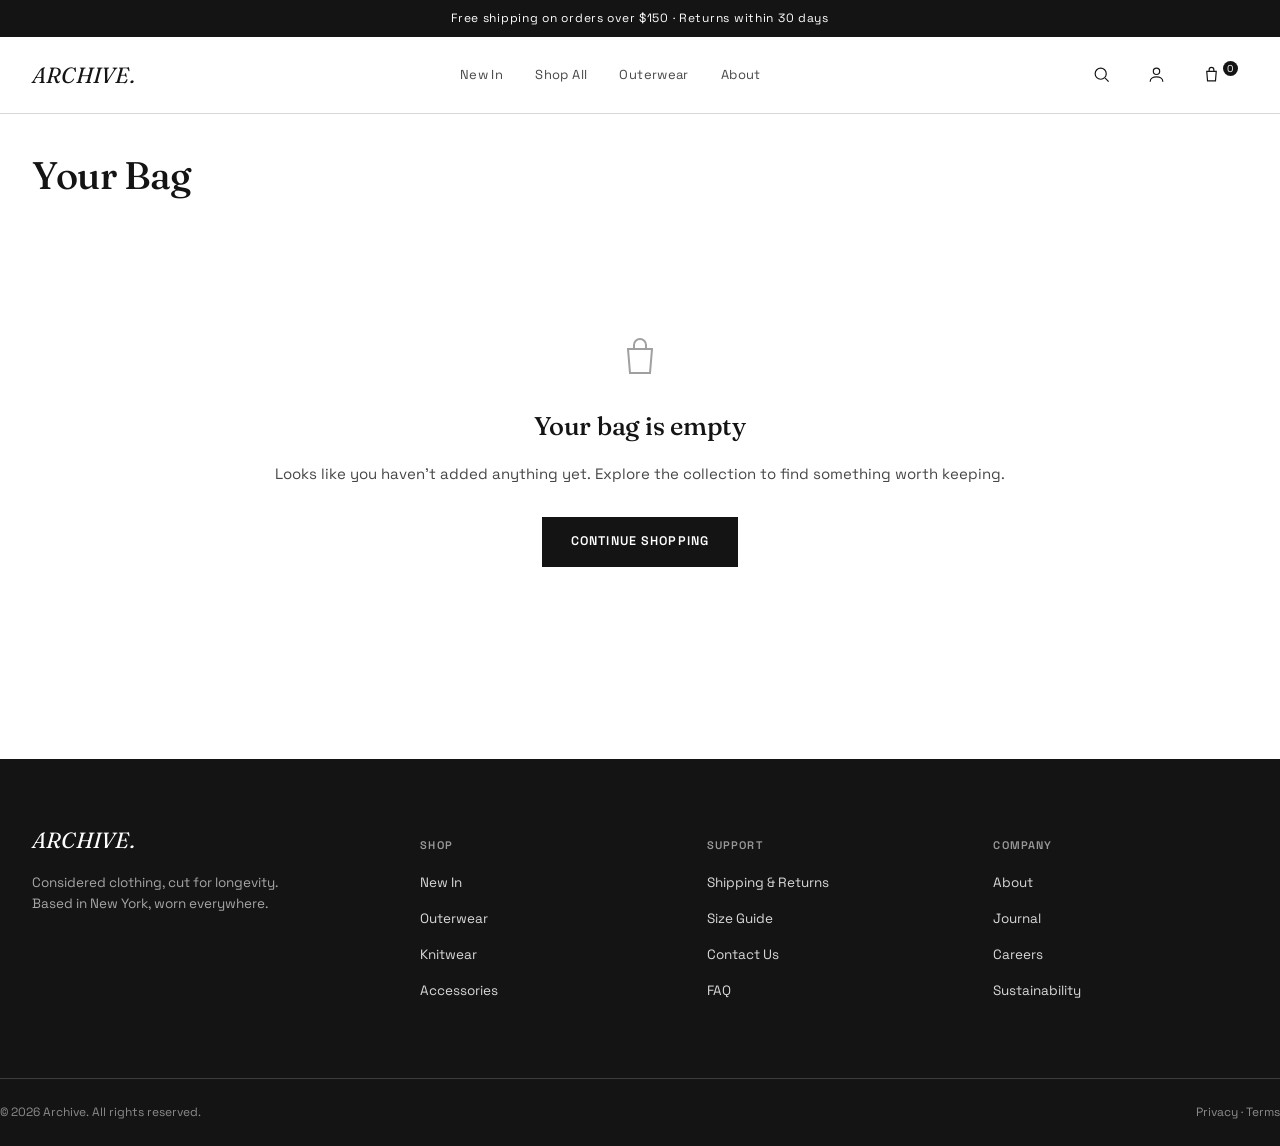
<file: cart.html>
<!DOCTYPE html>
<html lang="en">
<head>
<meta charset="UTF-8">
<meta name="viewport" content="width=device-width, initial-scale=1.0">
<title>Your Bag — ARCHIVE.</title>
<link rel="stylesheet" href="style.css">
</head>
<body>

<div class="announce">Free shipping on orders over $150 · Returns within 30 days</div>

<header class="site-header">
  <div class="wrap nav-row">
    <button class="icon-btn hamburger" data-hamburger aria-label="Open menu">
      <svg viewBox="0 0 24 24" fill="none" stroke-width="1.5"><line x1="3" y1="6" x2="21" y2="6"/><line x1="3" y1="12" x2="21" y2="12"/><line x1="3" y1="18" x2="21" y2="18"/></svg>
    </button>
    <a href="index.html" class="logo">ARCHIVE.</a>
    <nav class="nav-links">
      <a href="shop.html">New In</a>
      <a href="shop.html">Shop All</a>
      <a href="shop.html">Outerwear</a>
      <a href="index.html#about">About</a>
    </nav>
    <div class="nav-actions">
      <button class="icon-btn" aria-label="Search">
        <svg viewBox="0 0 24 24" fill="none" stroke-width="1.5"><circle cx="11" cy="11" r="7"/><line x1="21" y1="21" x2="16.65" y2="16.65"/></svg>
      </button>
      <button class="icon-btn" aria-label="Account">
        <svg viewBox="0 0 24 24" fill="none" stroke-width="1.5"><circle cx="12" cy="8" r="4"/><path d="M4 21c0-4 4-6 8-6s8 2 8 6"/></svg>
      </button>
      <button class="icon-btn" data-cart-open aria-label="Open cart">
        <svg viewBox="0 0 24 24" fill="none" stroke-width="1.5"><path d="M6 8h12l-1 12H7L6 8z"/><path d="M9 8V6a3 3 0 0 1 6 0v2"/></svg>
        <span class="cart-count" data-cart-count>0</span>
      </button>
    </div>
  </div>
</header>

<div class="mobile-nav" data-mobile-nav>
  <div class="mobile-nav-top">
    <span class="logo">ARCHIVE.</span>
    <button class="mobile-nav-close" data-hamburger aria-label="Close menu">&times;</button>
  </div>
  <ul>
    <li><a href="shop.html">New In</a></li>
    <li><a href="shop.html">Shop All</a></li>
    <li><a href="shop.html">Outerwear</a></li>
    <li><a href="index.html#about">About</a></li>
    <li><a href="cart.html">Bag</a></li>
  </ul>
</div>

<main>
  <div class="wrap" data-cart-page style="padding-top: var(--sp-6); padding-bottom: var(--sp-9);">
    <h1 style="font-size: clamp(1.8rem,3vw,2.4rem); margin-bottom: var(--sp-6);">Your Bag</h1>

    <div class="cart-layout">
      <div data-cart-list></div>
      <div class="summary-box" data-cart-summary></div>
    </div>

    <div class="empty-state" data-cart-empty style="display:none;">
      <svg width="48" height="48" viewBox="0 0 24 24" fill="none" stroke="currentColor" stroke-width="1" style="margin: 0 auto 20px; opacity:0.4;"><path d="M6 8h12l-1 12H7L6 8z"/><path d="M9 8V6a3 3 0 0 1 6 0v2"/></svg>
      <h2>Your bag is empty</h2>
      <p>Looks like you haven't added anything yet. Explore the collection to find something worth keeping.</p>
      <a href="shop.html" class="btn">Continue shopping</a>
    </div>
  </div>
</main>

<footer>
  <div class="wrap footer-grid">
    <div>
      <span class="logo">ARCHIVE.</span>
      <p style="margin-top:16px; font-size:13.5px; color:hsl(0,0%,65%); max-width:280px;">Considered clothing, cut for longevity. Based in New York, worn everywhere.</p>
    </div>
    <div>
      <h4>Shop</h4>
      <ul>
        <li><a href="shop.html">New In</a></li>
        <li><a href="shop.html">Outerwear</a></li>
        <li><a href="shop.html">Knitwear</a></li>
        <li><a href="shop.html">Accessories</a></li>
      </ul>
    </div>
    <div>
      <h4>Support</h4>
      <ul>
        <li><a href="#">Shipping & Returns</a></li>
        <li><a href="#">Size Guide</a></li>
        <li><a href="#">Contact Us</a></li>
        <li><a href="#">FAQ</a></li>
      </ul>
    </div>
    <div>
      <h4>Company</h4>
      <ul>
        <li><a href="index.html#about">About</a></li>
        <li><a href="#">Journal</a></li>
        <li><a href="#">Careers</a></li>
        <li><a href="#">Sustainability</a></li>
      </ul>
    </div>
  </div>
  <div class="wrap footer-bottom">
    <span>© 2026 Archive. All rights reserved.</span>
    <span>Privacy · Terms</span>
  </div>
</footer>

<div class="drawer-backdrop" data-drawer-backdrop></div>
<div class="drawer" data-drawer>
  <div class="drawer-head">
    <span style="font-size:14px; font-weight:600; letter-spacing:0.04em; text-transform:uppercase;">Your Bag</span>
    <button class="drawer-close" data-drawer-close aria-label="Close cart">&times;</button>
  </div>
  <div class="drawer-body" data-drawer-body></div>
  <div class="drawer-foot" data-drawer-foot></div>
</div>

<script src="script.js"></script>
</body>
</html>
</file>
<file: style.css>
@import url('https://fonts.googleapis.com/css2?family=Fraunces:ital,opsz,wght@0,9..144,300;0,9..144,500;1,9..144,400&family=Space+Grotesk:wght@400;500;600;700&display=swap');

:root{
  /* ---- monochrome system, HSL for easy manipulation ---- */
  --ink:            hsl(0,0%,8%);
  --ink-soft:       hsl(0,0%,28%);
  --line:           hsl(0,0%,84%);
  --line-strong:    hsl(0,0%,14%);
  --paper:          hsl(0,0%,100%);
  --paper-dim:      hsl(0,0%,96%);
  --paper-dimmer:   hsl(0,0%,91%);
  --accent:         hsl(0,0%,8%);   /* deliberately monochrome — no colour accent */

  --font-display: 'Fraunces', serif;
  --font-body: 'Space Grotesk', sans-serif;

  --sp-1: 4px; --sp-2: 8px; --sp-3: 12px; --sp-4: 16px;
  --sp-5: 24px; --sp-6: 32px; --sp-7: 48px; --sp-8: 64px;
  --sp-9: 96px; --sp-10: 128px;

  --ease-out-expo: cubic-bezier(0.16, 1, 0.3, 1);
  --shadow-sm: 0 1px 2px hsl(0 0% 0% / 0.05), 0 1px 4px hsl(0 0% 0% / 0.04);
  --shadow-md: 0 4px 6px hsl(0 0% 0% / 0.04), 0 12px 28px hsl(0 0% 0% / 0.08);

  --maxw: 1320px;
}

*,*::before,*::after{ box-sizing: border-box; }
html{ scroll-behavior: smooth; }
body{
  margin:0;
  background: var(--paper);
  color: var(--ink);
  font-family: var(--font-body);
  font-size: 15px;
  line-height: 1.55;
  -webkit-font-smoothing: antialiased;
}
img{ max-width:100%; display:block; }
a{ color: inherit; text-decoration:none; }
ul{ list-style:none; margin:0; padding:0; }
button{ font-family: inherit; }

h1,h2,h3{
  font-family: var(--font-display);
  font-weight: 500;
  letter-spacing: -0.01em;
  margin: 0;
}

.eyebrow{
  font-size: 11px;
  letter-spacing: 0.16em;
  text-transform: uppercase;
  color: var(--ink-soft);
  font-weight: 600;
}

.wrap{
  max-width: var(--maxw);
  margin: 0 auto;
  padding: 0 var(--sp-6);
}
@media (max-width: 720px){
  .wrap{ padding: 0 var(--sp-4); }
}

/* ---------------- Announcement bar ---------------- */
.announce{
  background: var(--ink);
  color: var(--paper);
  text-align: center;
  font-size: 12px;
  letter-spacing: 0.06em;
  padding: 9px var(--sp-4);
}

/* ---------------- Header ---------------- */
header.site-header{
  position: sticky; top:0; z-index: 40;
  background: hsl(0,0%,100%,0.86);
  backdrop-filter: blur(10px);
  border-bottom: 1px solid var(--line);
}
.nav-row{
  display:flex; align-items:center; justify-content:space-between;
  height: 76px;
  gap: var(--sp-5);
}
.logo{
  font-family: var(--font-display);
  font-size: 22px;
  font-style: italic;
  letter-spacing: 0.01em;
  white-space: nowrap;
}
.nav-links{
  display:flex; gap: var(--sp-6);
  font-size: 13px; letter-spacing: 0.03em;
}
.nav-links a{
  position: relative;
  padding: 4px 0;
  color: var(--ink-soft);
  transition: color 0.2s var(--ease-out-expo);
}
.nav-links a::after{
  content:''; position:absolute; left:0; right:0; bottom:-2px; height:1px;
  background: var(--ink); transform: scaleX(0); transform-origin: right;
  transition: transform 0.28s var(--ease-out-expo);
}
.nav-links a:hover, .nav-links a.active{ color: var(--ink); }
.nav-links a:hover::after, .nav-links a.active::after{ transform: scaleX(1); transform-origin: left; }

.nav-actions{ display:flex; align-items:center; gap: var(--sp-5); }
.icon-btn{
  background:none; border:none; cursor:pointer;
  display:flex; align-items:center; gap:6px;
  color: var(--ink); font-size: 13px;
  padding: 6px;
}
.icon-btn svg{ width:19px; height:19px; stroke: currentColor; }
.cart-count{
  font-size:10px; background:var(--ink); color:var(--paper);
  width:15px; height:15px; border-radius:50%;
  display:inline-flex; align-items:center; justify-content:center;
  position: relative; top:-6px; left:-4px;
}
.hamburger{ display:none; }

@media (max-width: 860px){
  .nav-links{ display:none; }
  .hamburger{ display:flex; }
}

/* ---------------- Mobile nav overlay ---------------- */
.mobile-nav{
  position:fixed; inset:0; background: var(--paper);
  z-index: 70;
  transform: translateY(-100%);
  transition: transform 0.32s var(--ease-out-expo);
  display:flex; flex-direction:column;
}
.mobile-nav.open{ transform: translateY(0); }
.mobile-nav-top{ display:flex; justify-content:space-between; align-items:center; height:76px; padding:0 var(--sp-4); border-bottom:1px solid var(--line); }
.mobile-nav-close{ background:none; border:none; font-size:26px; cursor:pointer; }
.mobile-nav ul{ padding: var(--sp-6) var(--sp-5); display:flex; flex-direction:column; gap: var(--sp-5); }
.mobile-nav a{ font-family: var(--font-display); font-size: 28px; }

/* ---------------- Buttons ---------------- */
.btn{
  display:inline-flex; align-items:center; justify-content:center;
  gap: 8px;
  padding: 14px 28px;
  font-size: 12.5px;
  letter-spacing: 0.09em;
  text-transform: uppercase;
  font-weight: 600;
  border: 1px solid var(--ink);
  cursor: pointer;
  transition: background 0.22s var(--ease-out-expo), color 0.22s var(--ease-out-expo), transform 0.08s ease;
  background: var(--ink);
  color: var(--paper);
}
.btn:hover{ background: var(--paper); color: var(--ink); }
.btn:active{ transform: scale(0.97); }
.btn-outline{ background: transparent; color: var(--ink); }
.btn-outline:hover{ background: var(--ink); color: var(--paper); }
.btn-block{ width:100%; }
.btn[disabled]{ opacity:0.35; cursor:not-allowed; }
.btn[disabled]:hover{ background: var(--ink); color: var(--paper); }

/* ---------------- Hero ---------------- */
.hero{
  display:grid;
  grid-template-columns: 1.1fr 0.9fr;
  min-height: 86vh;
  border-bottom: 1px solid var(--line);
}
.hero-copy{
  display:flex; flex-direction:column; justify-content:center;
  padding: var(--sp-8) var(--sp-8);
  gap: var(--sp-5);
}
.hero-copy h1{
  font-size: clamp(2.4rem, 5.4vw, 4.6rem);
  line-height: 1.02;
}
.hero-copy h1 em{ font-style: italic; font-weight:400; }
.hero-copy p{
  max-width: 420px;
  color: var(--ink-soft);
  font-size: 15.5px;
}
.hero-actions{ display:flex; gap: var(--sp-4); margin-top: var(--sp-3); }
.hero-media{
  position: relative;
  background: var(--paper-dim);
  overflow:hidden;
  border-left: 1px solid var(--line);
}
.hero-media img{ width:100%; height:100%; object-fit:cover; }

@media (max-width: 860px){
  .hero{ grid-template-columns: 1fr; min-height: auto; }
  .hero-copy{ padding: var(--sp-8) var(--sp-4) var(--sp-6); order:2; }
  .hero-media{ height: 62vh; border-left:none; border-bottom:1px solid var(--line); order:1; }
}

/* ---------------- Marquee ---------------- */
.marquee{
  border-bottom: 1px solid var(--line);
  overflow:hidden;
  white-space:nowrap;
  padding: var(--sp-4) 0;
}
.marquee-track{
  display:inline-block;
  animation: scroll 26s linear infinite;
  font-family: var(--font-display);
  font-style: italic;
  font-size: 22px;
  color: var(--ink-soft);
}
.marquee-track span{ padding: 0 var(--sp-6); }
@keyframes scroll{ from{ transform: translateX(0);} to{ transform: translateX(-50%);} }
@media (prefers-reduced-motion: reduce){ .marquee-track{ animation: none; } }

/* ---------------- Section headers ---------------- */
.section{ padding: var(--sp-9) 0; }
.section-head{
  display:flex; align-items:flex-end; justify-content:space-between;
  margin-bottom: var(--sp-7);
  gap: var(--sp-4);
  flex-wrap: wrap;
}
.section-head h2{ font-size: clamp(1.6rem, 3vw, 2.4rem); }
.section-link{
  font-size: 12.5px; letter-spacing: 0.08em; text-transform: uppercase;
  border-bottom: 1px solid var(--ink); padding-bottom: 2px;
}

/* ---------------- Product grid ---------------- */
.grid{
  display:grid;
  grid-template-columns: repeat(4, 1fr);
  gap: var(--sp-6) var(--sp-5);
}
@media (max-width: 1080px){ .grid{ grid-template-columns: repeat(3,1fr); } }
@media (max-width: 720px){ .grid{ grid-template-columns: repeat(2,1fr); gap: var(--sp-5) var(--sp-3); } }

.card{
  opacity:0; transform: translateY(14px);
  animation: reveal 0.5s var(--ease-out-expo) forwards;
}
@keyframes reveal{ to{ opacity:1; transform:translateY(0);} }

.card-media{
  position: relative;
  aspect-ratio: 3/4;
  background: var(--paper-dim);
  overflow:hidden;
  margin-bottom: var(--sp-3);
}
.card-media img{
  width:100%; height:100%; object-fit:cover;
  transition: transform 0.6s var(--ease-out-expo), opacity 0.4s ease;
}
.card-media img.img-alt{ position:absolute; inset:0; opacity:0; }
.card:hover .card-media img.img-main{ opacity:0; }
.card:hover .card-media img.img-alt{ opacity:1; transform: scale(1.04); }

.card-tag{
  position:absolute; top:10px; left:10px;
  background: var(--ink); color:var(--paper);
  font-size:10px; letter-spacing:0.08em; text-transform:uppercase;
  padding: 4px 8px;
}
.card-quickadd{
  position:absolute; left:10px; right:10px; bottom:10px;
  transform: translateY(140%);
  transition: transform 0.28s var(--ease-out-expo);
  font-size: 11px; padding: 11px;
}
.card:hover .card-quickadd{ transform: translateY(0); }

.card-title{ font-size: 13.5px; margin-bottom: 2px; }
.card-meta{ display:flex; justify-content:space-between; align-items:center; font-size:13px; color: var(--ink-soft); }
.card-swatches{ display:flex; gap:5px; margin-top:6px; }
.swatch{ width:12px; height:12px; border-radius:50%; border:1px solid var(--line); cursor:pointer; }

/* ---------------- Filter bar ---------------- */
.filter-bar{
  display:flex; align-items:center; justify-content:space-between;
  padding: var(--sp-4) 0;
  border-top: 1px solid var(--line);
  border-bottom: 1px solid var(--line);
  margin-bottom: var(--sp-6);
  flex-wrap: wrap; gap: var(--sp-3);
}
.chip-row{ display:flex; gap: var(--sp-2); flex-wrap:wrap; }
.chip{
  border: 1px solid var(--line);
  background: transparent;
  padding: 7px 16px;
  font-size: 12px; letter-spacing:0.02em;
  cursor: pointer;
  transition: all 0.18s var(--ease-out-expo);
}
.chip:hover{ border-color: var(--ink); }
.chip.active{ background: var(--ink); color: var(--paper); border-color: var(--ink); }
.result-count{ font-size:12.5px; color: var(--ink-soft); }
select.sort{
  border:1px solid var(--line); background:transparent;
  padding:8px 12px; font-size:12.5px; font-family: inherit;
}

/* ---------------- Editorial / brand statement ---------------- */
.statement{
  padding: var(--sp-9) 0;
  border-top: 1px solid var(--line);
  border-bottom: 1px solid var(--line);
  text-align:center;
}
.statement p{
  font-family: var(--font-display);
  font-style: italic;
  font-weight: 400;
  font-size: clamp(1.5rem, 3.6vw, 2.6rem);
  max-width: 900px;
  margin: 0 auto;
  line-height: 1.3;
}

/* ---------------- Split promo ---------------- */
.split{
  display:grid; grid-template-columns: 1fr 1fr;
  border-bottom: 1px solid var(--line);
}
.split-panel{
  position:relative; aspect-ratio: 4/5; overflow:hidden;
  border-right: 1px solid var(--line);
}
.split-panel:last-child{ border-right:none; }
.split-panel img{ width:100%; height:100%; object-fit:cover; }
.split-caption{
  position:absolute; left: var(--sp-5); bottom: var(--sp-5);
  color: var(--paper);
}
.split-caption .eyebrow{ color: hsl(0,0%,90%); }
.split-caption h3{ color: var(--paper); font-size: 1.6rem; margin-top:4px;}
.split-panel::after{
  content:''; position:absolute; inset:0;
  background: linear-gradient(to top, hsl(0 0% 0% / 0.55), transparent 55%);
}
@media (max-width: 720px){ .split{ grid-template-columns:1fr; } .split-panel{ border-right:none; border-bottom:1px solid var(--line); } }

/* ---------------- Newsletter ---------------- */
.newsletter{
  padding: var(--sp-9) 0;
  text-align:center;
}
.newsletter h2{ font-size: clamp(1.8rem,3.4vw,2.6rem); margin-bottom: var(--sp-3);}
.newsletter p{ color: var(--ink-soft); margin-bottom: var(--sp-6); }
.newsletter-form{
  display:flex; max-width: 440px; margin:0 auto;
  border: 1px solid var(--ink);
}
.newsletter-form input{
  flex:1; border:none; background:transparent;
  padding: 14px 16px; font-family: inherit; font-size: 13.5px;
}
.newsletter-form input:focus{ outline: none; }
.newsletter-form button{
  border:none; background: var(--ink); color: var(--paper);
  padding: 0 20px; font-size: 12px; letter-spacing:0.08em; text-transform:uppercase;
  cursor:pointer;
}

/* ---------------- Footer ---------------- */
footer{ background: var(--ink); color: hsl(0,0%,88%); padding-top: var(--sp-8); }
.footer-grid{
  display:grid; grid-template-columns: 1.4fr 1fr 1fr 1fr;
  gap: var(--sp-6);
  padding-bottom: var(--sp-8);
  border-bottom: 1px solid hsl(0,0%,24%);
}
footer .logo{ color: var(--paper); }
footer h4{
  font-size: 11px; letter-spacing:0.1em; text-transform:uppercase;
  color: hsl(0,0%,60%); margin-bottom: var(--sp-4); font-weight:600;
}
footer ul li{ margin-bottom: var(--sp-3); }
footer a{ color: hsl(0,0%,85%); font-size: 13.5px; transition: color 0.2s; }
footer a:hover{ color: var(--paper); }
.footer-bottom{
  display:flex; justify-content:space-between; align-items:center;
  padding: var(--sp-5) 0; font-size:12px; color: hsl(0,0%,55%);
  flex-wrap:wrap; gap: var(--sp-3);
}
@media (max-width: 860px){ .footer-grid{ grid-template-columns: 1fr 1fr; } }

/* ---------------- Breadcrumb ---------------- */
.breadcrumb{
  font-size:12px; color: var(--ink-soft); padding: var(--sp-4) 0;
}
.breadcrumb a:hover{ color: var(--ink); }

/* ---------------- Product detail ---------------- */
.pdp{
  display:grid; grid-template-columns: 1.15fr 0.85fr;
  gap: var(--sp-8);
  padding-bottom: var(--sp-9);
}
.pdp-gallery{ display:flex; flex-direction:column; gap: var(--sp-3); }
.pdp-main-img{ aspect-ratio: 4/5; background: var(--paper-dim); overflow:hidden; }
.pdp-main-img img{ width:100%; height:100%; object-fit:cover; }
.pdp-thumbs{ display:flex; gap: var(--sp-3); }
.pdp-thumbs button{
  border: 1px solid var(--line); background:none; padding:0; cursor:pointer;
  width: 84px; aspect-ratio: 4/5; overflow:hidden;
}
.pdp-thumbs button.active{ border-color: var(--ink); }
.pdp-thumbs img{ width:100%; height:100%; object-fit:cover; }

.pdp-info{ padding-top: var(--sp-3); }
.pdp-info .eyebrow{ margin-bottom: var(--sp-2); }
.pdp-info h1{ font-size: clamp(1.7rem,3vw,2.3rem); margin-bottom: var(--sp-3); }
.pdp-price{ font-size: 17px; margin-bottom: var(--sp-6); }
.pdp-price .was{ text-decoration:line-through; color: var(--ink-soft); font-size:14px; margin-left:8px; }

.option-block{ margin-bottom: var(--sp-6); }
.option-label{
  display:flex; justify-content:space-between; align-items:baseline;
  font-size: 12.5px; letter-spacing:0.04em; text-transform:uppercase;
  margin-bottom: var(--sp-3); font-weight:600;
}
.option-label .value{ text-transform:none; color: var(--ink-soft); font-weight:400; letter-spacing:0; }
.size-row{ display:flex; gap: var(--sp-2); flex-wrap:wrap; }
.size-btn{
  min-width: 46px; height:46px; padding: 0 10px;
  border: 1px solid var(--line); background:transparent;
  font-size: 13px; cursor:pointer;
  transition: all 0.15s var(--ease-out-expo);
}
.size-btn:hover{ border-color: var(--ink); }
.size-btn.active{ background: var(--ink); color: var(--paper); border-color: var(--ink); }
.size-btn[disabled]{ color: var(--line); text-decoration: line-through; cursor:not-allowed; border-color: var(--paper-dimmer); }
.size-guide-link{ font-size:12px; text-decoration: underline; color: var(--ink-soft); background:none; border:none; cursor:pointer; }

.qty-row{ display:flex; align-items:stretch; border:1px solid var(--line); width: fit-content; }
.qty-row button{ width:38px; background:none; border:none; font-size:16px; cursor:pointer; }
.qty-row input{ width:42px; text-align:center; border:none; border-left:1px solid var(--line); border-right:1px solid var(--line); font-family:inherit; font-size:14px; }

.pdp-cta{ display:flex; gap: var(--sp-3); margin-top: var(--sp-6); }
.pdp-cta .btn{ flex:1; padding: 16px; }
.wishlist-btn{
  width: 52px; border:1px solid var(--ink); background:none; cursor:pointer;
  display:flex; align-items:center; justify-content:center;
}
.wishlist-btn svg{ width:18px; height:18px; }
.wishlist-btn.active svg{ fill: var(--ink); }

.pdp-note{ display:flex; gap:8px; align-items:flex-start; font-size:12.5px; color: var(--ink-soft); margin-top: var(--sp-5); }

.accordion{ margin-top: var(--sp-7); border-top: 1px solid var(--line); }
.accordion-item{ border-bottom: 1px solid var(--line); }
.accordion-trigger{
  width:100%; display:flex; justify-content:space-between; align-items:center;
  padding: var(--sp-4) 0; background:none; border:none; cursor:pointer;
  font-size: 13.5px; letter-spacing:0.02em; font-weight:600;
}
.accordion-trigger .plus{ transition: transform 0.25s var(--ease-out-expo); font-size:16px; font-weight:400; }
.accordion-item.open .plus{ transform: rotate(45deg); }
.accordion-panel{
  max-height:0; overflow:hidden; transition: max-height 0.3s var(--ease-out-expo);
  font-size: 13.5px; color: var(--ink-soft);
}
.accordion-panel p{ padding-bottom: var(--sp-4); margin:0; }

@media (max-width: 860px){ .pdp{ grid-template-columns: 1fr; gap: var(--sp-6); } }

/* ---------------- Cart page ---------------- */
.cart-layout{ display:grid; grid-template-columns: 1.6fr 1fr; gap: var(--sp-8); align-items:start; }
.cart-item{
  display:grid; grid-template-columns: 96px 1fr auto; gap: var(--sp-4);
  padding: var(--sp-5) 0; border-bottom: 1px solid var(--line);
}
.cart-item img{ aspect-ratio: 4/5; object-fit:cover; background: var(--paper-dim); }
.cart-item-title{ font-size:14px; margin-bottom:4px; }
.cart-item-meta{ font-size:12.5px; color: var(--ink-soft); margin-bottom: var(--sp-3); }
.cart-item-remove{ font-size:12px; text-decoration:underline; color: var(--ink-soft); background:none; border:none; cursor:pointer; }
.cart-item-price{ text-align:right; font-size:14px; white-space:nowrap; }
.cart-item-qty{ margin-top: var(--sp-3); }

.summary-box{ border:1px solid var(--line); padding: var(--sp-6); position: sticky; top: 100px; }
.summary-row{ display:flex; justify-content:space-between; font-size:13.5px; margin-bottom: var(--sp-3); color: var(--ink-soft); }
.summary-row.total{ color: var(--ink); font-weight:600; font-size:15px; border-top:1px solid var(--line); padding-top: var(--sp-4); margin-top: var(--sp-4); }
.summary-note{ font-size:11.5px; color: var(--ink-soft); margin-top: var(--sp-3); }

.empty-state{ text-align:center; padding: var(--sp-9) 0; }
.empty-state h2{ font-size: 1.6rem; margin-bottom: var(--sp-3); }
.empty-state p{ color: var(--ink-soft); margin-bottom: var(--sp-6); }

/* ---------------- Toast ---------------- */
.toast{
  position: fixed; bottom: 24px; left: 50%; transform: translateX(-50%) translateY(140%);
  background: var(--ink); color: var(--paper);
  padding: 14px 22px; font-size: 13px;
  display:flex; align-items:center; gap:10px;
  transition: transform 0.35s var(--ease-out-expo);
  z-index: 100;
}
.toast.show{ transform: translateX(-50%) translateY(0); }

/* ---------------- Cart drawer ---------------- */
.drawer-backdrop{
  position:fixed; inset:0; background: hsl(0 0% 0% / 0.35);
  opacity:0; pointer-events:none; transition: opacity 0.3s ease; z-index: 60;
}
.drawer-backdrop.open{ opacity:1; pointer-events:auto; }
.drawer{
  position:fixed; top:0; right:0; height:100%; width: min(420px, 92vw);
  background: var(--paper); z-index: 61;
  transform: translateX(100%); transition: transform 0.35s var(--ease-out-expo);
  display:flex; flex-direction:column;
}
.drawer.open{ transform: translateX(0); }
.drawer-head{ display:flex; justify-content:space-between; align-items:center; padding: var(--sp-5); border-bottom:1px solid var(--line); }
.drawer-close{ background:none; border:none; font-size:22px; cursor:pointer; line-height:1; }
.drawer-body{ flex:1; overflow-y:auto; padding: var(--sp-5); }
.drawer-foot{ padding: var(--sp-5); border-top:1px solid var(--line); }

/* ---------------- Focus & reduced motion ---------------- */
a:focus-visible, button:focus-visible, input:focus-visible, select:focus-visible{
  outline: 2px solid var(--ink); outline-offset: 2px;
}
@media (prefers-reduced-motion: reduce){
  *{ animation-duration:0.01ms !important; transition-duration:0.01ms !important; }
}
</file>
